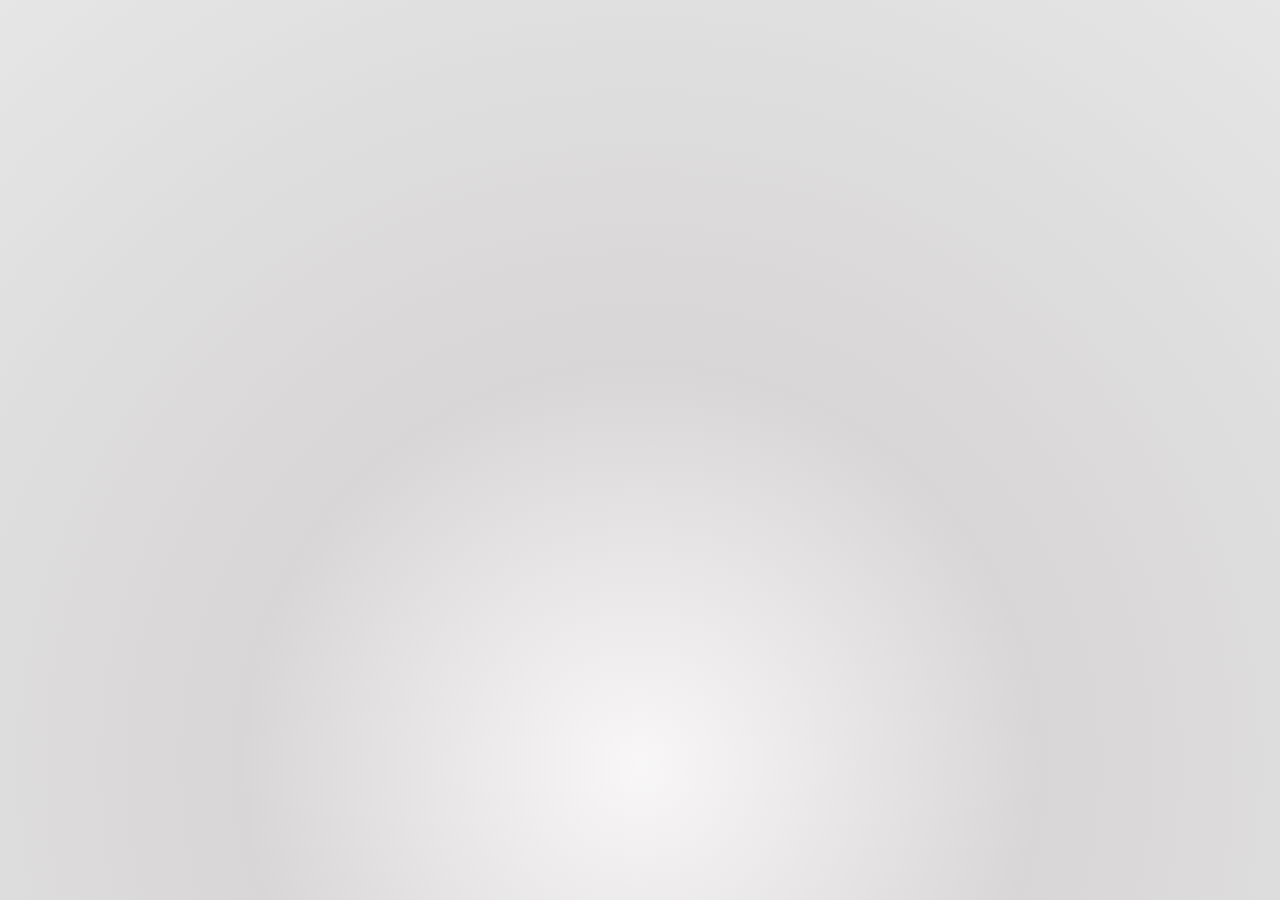
<file: src/about us.html>
<!DOCTYPE html>
<html lang="pt-br">
<head>
    <meta charset="UTF-8">
    <meta name="viewport" content="width=device-width, initial-scale=1.0">
    <link rel="stylesheet" href="about.css">
    <link href="https://fonts.googleapis.com/css2?family=Poppins:wght@300;500;700&display=swap" rel="stylesheet">
    <link rel="stylesheet" href="https://cdnjs.cloudflare.com/ajax/libs/font-awesome/6.5.0/css/all.min.css">


    <title>About Us</title>
</head>
<body>
  
</body>
</html>
</file>
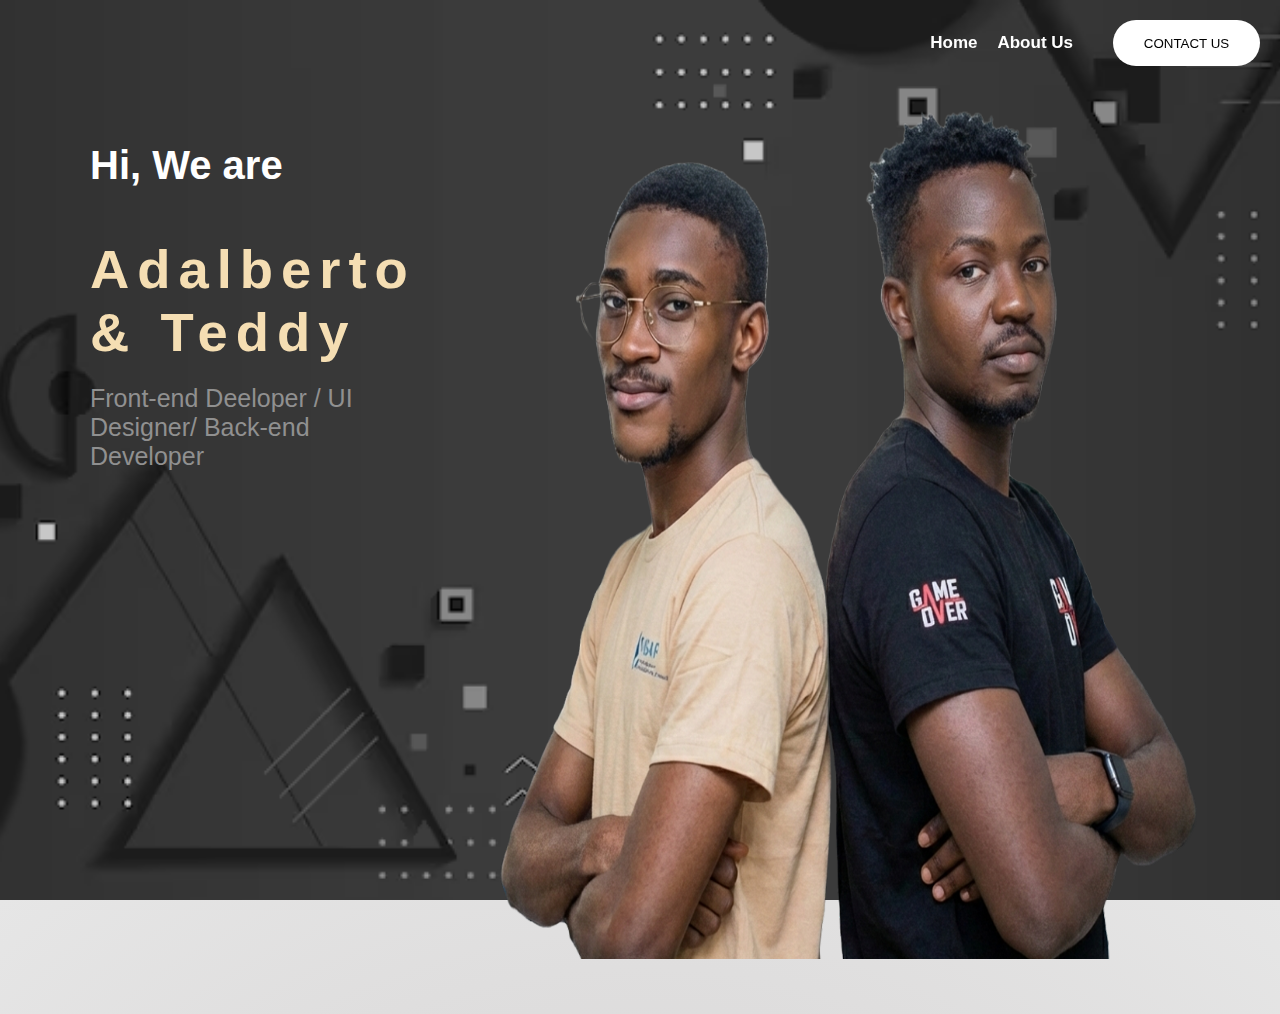
<file: src/header.html>
<!DOCTYPE html>
<html lang="en">
<head>
    <meta charset="UTF-8">
    <meta name="viewport" content="width=device-width, initial-scale=1.0">
    <link rel="stylesheet" href="./css/style.css">
    <title>header</title>
</head>
<body>
    <div class="container">
        <div class="layout">
            <div class="wrapper">
                <nav>
                    <ul>
                        <li><a href="">Home</a></li>
                        <li><a href="">About Us</a></li>
                    </ul>
                    <button>CONTACT US</button>
                </nav>
                <section class="content">
                    <article class="left">
                        <span>Hi, We are</span>
                        <h1>Adalberto & Teddy</h1>
                        <p>Front-end Deeloper / UI Designer/ Back-end Developer</p>
                    </article>

                        <img class="persona" src="./assets/personas.png" alt="personas">
               
                </section>
            </div>
        </div>
    </div>
    
</body>
</html>
</file>
<file: src/about.css>
*{
    margin: 0;
    padding: 0;
    box-sizing: border-box;
}
body{
    font-family: 'Poppins', sans-serif;
    color: black;
    min-height: 100vh;
    background: radial-gradient(
        circle at 50% 85%,
        #f5f3f3a8 0%,
        #d8d6d6 40%,
        #e6e6e6 100%
    );
}

.subtitle{
    font-size: 30px;
    
}
.about{
    text-align: center;
    padding: 80px 20px;
}
.title{
    display: inline-block;
    border: 5px solid black;
    padding: 10px 30px;
    margin-bottom: 35px;
    font-weight: 30px;
    letter-spacing: 8px;
}
.about-text{
    font-size: 18px;
    max-width: 700px;
    margin: auto;
    margin-top: 20px;
    line-height: 1.7;
    
}
.exp{
    text-align: center;
    margin-bottom: 60px;
}
.exp h3{
    letter-spacing: 6px;
    margin-bottom: 60px;
}

.cartao{
    display: flex;
    justify-content: center;
    gap: 50px;
}

.col1 {
    width: 700px;
    text-align: right;
}
.col2 {
    width: 700px;
    text-align: left;
}

.dvd{
    width: 1px;
    background: #ccc;
}
.col h4{
    margin-bottom: 5px;
}
col span{
    color: #666;
    font-size: 14px;
}
.icons {
    font-size: 30px;
    letter-spacing: 5px;
}

.icons{
    margin: 0 6px;
    cursor: pointer;
}
.post{                  
    background-color: white;
    padding: 20px;
    margin-top: 20px;
    border-radius: 8px;
    box-shadow: 0 10px 30px rgb(0, 0, 0, 0.1);
    text-align: left;
}

.post h5{
    font-size: 23px;
    margin-bottom: 8px;
}

.post small{
    color: #777;
    font-size: 18px;
}
.post p{
    margin-bottom: 120px;
}

/* .cartao{
    flex-direction: column;
    align-items: center;
}
.cartao{
    width: 90%;
}
.post h5{
    margin-bottom: 10px;
    font-size: 16px;
    border-radius: 8px;
}
.post small{
    color: gray;
    display: block;
    margin-bottom: 10px;
}
.about p{
    max-width: 700px;
    margin: auto;
    line-height: 1.8; 
    }*/
</file>
<file: src/css/style.css>
@import "./about.css";
@import "./skills1.css";
@import "./header.css";

*{
    margin: 0;
    padding: 0;
    box-sizing: border-box;
    text-decoration: none;
    list-style: none;
    list-style-type: none;
    font-family: sans-serif;
}
</file>
